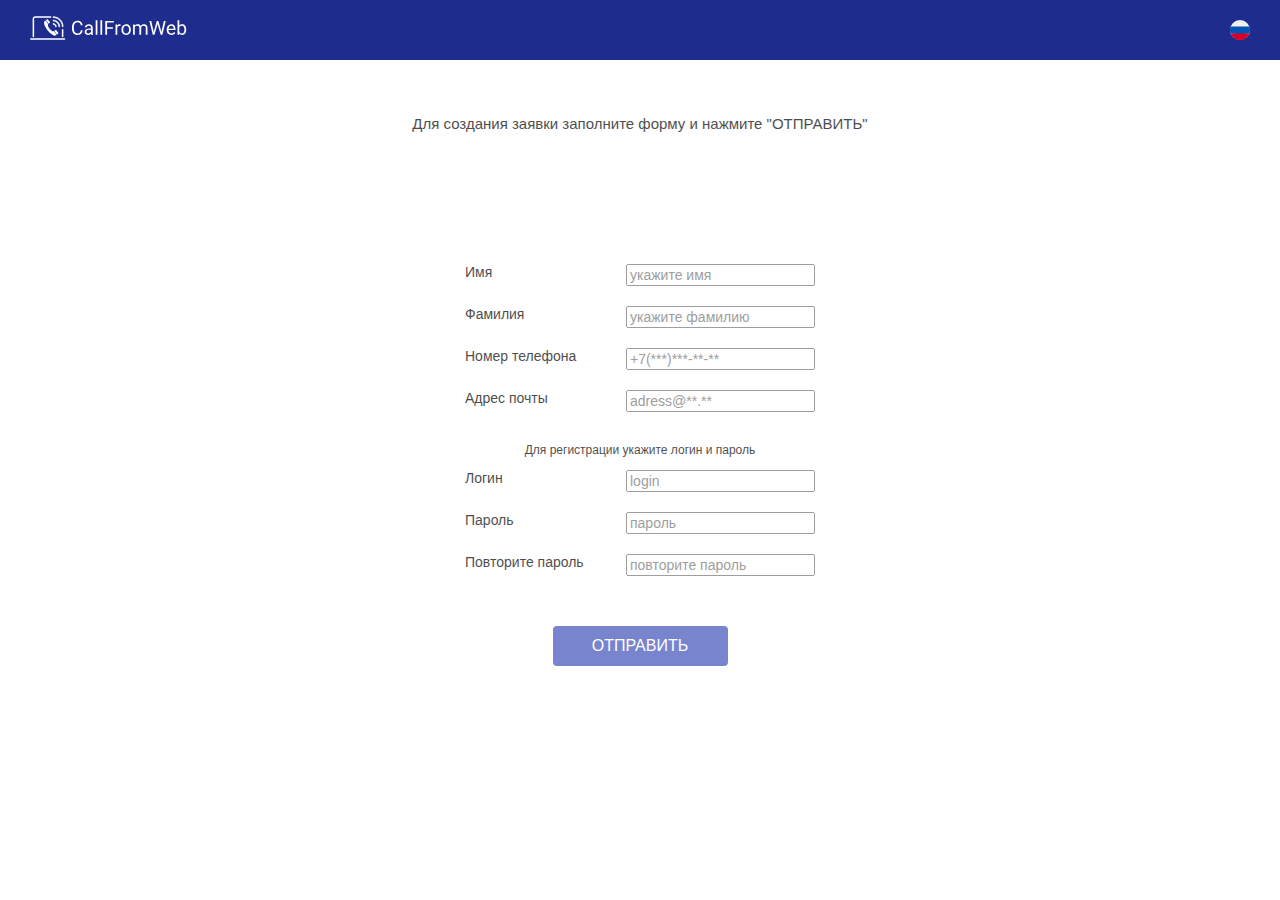
<file: index.html>
<!DOCTYPE html>
<html lang="en">

<meta charset="UTF-8">
<meta name="viewport" content="width=device-width,initial-scale=1,maximum-scale=1,user-scalable=no">
<title>Отправка формы</title>
<link rel="stylesheet" type="text/css" href="css/normalize.css">
<link rel="stylesheet" type="text/css" href="css/style.css">

</head>

<body>
    <div class="wrapper">
        <div class="header">
            <div class="header__logo">
                <a class="header__link">
                    <svg class="header__img" viewBox="0 0 210 32" fill="none">
                        <path
                            d="M70.237 19.135c-.228 1.955-.952 3.466-2.17 4.532-1.21 1.058-2.823 1.587-4.837 1.587-2.184 0-3.936-.783-5.256-2.349-1.312-1.566-1.968-3.66-1.968-6.284v-1.777c0-1.718.304-3.23.914-4.532.618-1.304 1.49-2.303 2.615-2.997 1.126-.702 2.43-1.053 3.91-1.053 1.964 0 3.538.55 4.723 1.65 1.185 1.092 1.875 2.607 2.07 4.545h-2.45c-.212-1.473-.674-2.539-1.385-3.2-.702-.66-1.688-.99-2.958-.99-1.557 0-2.78.576-3.669 1.727-.88 1.151-1.32 2.789-1.32 4.913v1.79c0 2.006.419 3.602 1.257 4.786.838 1.185 2.01 1.778 3.517 1.778 1.354 0 2.39-.305 3.11-.914.728-.618 1.21-1.689 1.447-3.212h2.45zM81.69 25c-.136-.27-.246-.753-.33-1.447-1.092 1.134-2.396 1.7-3.91 1.7-1.355 0-2.468-.38-3.34-1.142-.863-.77-1.294-1.743-1.294-2.92 0-1.43.541-2.539 1.624-3.326 1.092-.795 2.624-1.193 4.596-1.193h2.285v-1.08c0-.82-.245-1.472-.736-1.954-.49-.491-1.215-.737-2.17-.737-.839 0-1.541.212-2.108.635-.567.423-.85.935-.85 1.536h-2.362c0-.685.241-1.345.723-1.98.491-.643 1.151-1.151 1.98-1.524.839-.372 1.757-.558 2.756-.558 1.582 0 2.822.398 3.72 1.193.897.787 1.362 1.875 1.396 3.263v6.322c0 1.261.16 2.264.482 3.009V25H81.69zm-3.898-1.79c.736 0 1.435-.19 2.095-.571.66-.381 1.138-.876 1.434-1.486v-2.818h-1.84c-2.878 0-4.317.842-4.317 2.526 0 .737.246 1.312.736 1.727.491.415 1.122.622 1.892.622zM89.902 25h-2.348V5.5h2.348V25zm6.323 0h-2.349V5.5h2.349V25zm14.333-8.163h-7.757V25h-2.438V6.516h11.451V8.52h-9.013v6.323h7.757v1.993zm10.118-3.466a7.04 7.04 0 00-1.155-.089c-1.541 0-2.586.656-3.136 1.968V25h-2.349V11.264h2.285l.038 1.587c.771-1.228 1.862-1.841 3.276-1.841.457 0 .804.059 1.041.178v2.183zm1.295 4.634c0-1.346.262-2.556.787-3.631.533-1.075 1.269-1.904 2.209-2.488.948-.584 2.027-.876 3.237-.876 1.871 0 3.381.647 4.532 1.942 1.16 1.295 1.74 3.017 1.74 5.167v.165c0 1.337-.259 2.54-.775 3.606-.508 1.058-1.24 1.883-2.196 2.475-.948.593-2.04.889-3.276.889-1.861 0-3.372-.648-4.532-1.943-1.151-1.294-1.726-3.008-1.726-5.141v-.165zm2.361.28c0 1.523.351 2.746 1.054 3.668.711.923 1.659 1.384 2.843 1.384 1.194 0 2.142-.466 2.844-1.397.703-.939 1.054-2.25 1.054-3.935 0-1.507-.36-2.725-1.079-3.656-.711-.94-1.659-1.41-2.844-1.41-1.159 0-2.095.462-2.806 1.384-.71.923-1.066 2.243-1.066 3.961zm15.298-7.021l.063 1.523c1.008-1.185 2.366-1.777 4.076-1.777 1.921 0 3.228.736 3.922 2.209a5.222 5.222 0 011.778-1.6c.736-.406 1.604-.61 2.602-.61 3.013 0 4.545 1.596 4.596 4.787V25h-2.349v-9.065c0-.981-.224-1.713-.672-2.196-.449-.49-1.202-.736-2.26-.736-.872 0-1.596.262-2.171.787-.576.516-.91 1.215-1.003 2.095V25h-2.361v-9.001c0-1.997-.978-2.996-2.933-2.996-1.54 0-2.594.656-3.161 1.968V25h-2.349V11.264h2.222zm24.946 7.909l.356 2.437.52-2.196 3.656-12.898h2.057l3.567 12.898.508 2.234.394-2.488 2.869-12.644h2.45L176.472 25h-2.222l-3.809-13.47-.292-1.409-.292 1.41L165.909 25h-2.221l-4.469-18.484h2.437l2.92 12.657zm24.02 6.08c-1.862 0-3.377-.608-4.545-1.827-1.168-1.227-1.752-2.865-1.752-4.913v-.432c0-1.363.258-2.577.774-3.643.525-1.075 1.253-1.913 2.184-2.514a5.492 5.492 0 013.047-.914c1.786 0 3.174.588 4.164 1.764.99 1.177 1.485 2.861 1.485 5.053v.978h-9.306c.034 1.354.428 2.45 1.181 3.288.762.83 1.727 1.244 2.895 1.244.829 0 1.532-.17 2.107-.508a5.294 5.294 0 001.511-1.346l1.434 1.118c-1.151 1.768-2.877 2.653-5.179 2.653zm-.292-12.313c-.948 0-1.744.347-2.387 1.04-.643.686-1.041 1.65-1.193 2.895h6.88v-.178c-.067-1.193-.389-2.116-.964-2.767-.576-.66-1.355-.99-2.336-.99zm20.008 5.344c0 2.1-.483 3.788-1.448 5.066-.965 1.27-2.26 1.904-3.885 1.904-1.735 0-3.076-.614-4.024-1.84L198.841 25h-2.158V5.5h2.348v7.274c.948-1.176 2.256-1.764 3.923-1.764 1.667 0 2.975.63 3.923 1.891.956 1.261 1.435 2.988 1.435 5.18v.203zm-2.349-.266c0-1.6-.309-2.836-.927-3.708-.618-.871-1.506-1.307-2.666-1.307-1.549 0-2.662.72-3.339 2.158v5.941c.72 1.44 1.841 2.159 3.365 2.159 1.125 0 2.001-.436 2.627-1.308.627-.872.94-2.183.94-3.935z"
                            fill="currentColor"></path>
                        <path d="M1 30.7h45z" fill="currentColor"></path>
                        <path d="M1 30.7h45" stroke="currentColor" stroke-width="2" stroke-linecap="round"></path>
                        <path d="M4.5 27.2V3.7A2.5 2.5 0 017 1.2h20.5" stroke="currentColor" stroke-width="2"
                            stroke-linecap="round" stroke-linejoin="round"></path>
                        <path fill-rule="evenodd" clip-rule="evenodd"
                            d="M23.2 4.2c-.1 0-.3 0-.4.1l-1.6 1.3 3.6 4.6 1.6-1.3c.3-.2.3-.5.1-.8l-2.9-3.7c-.1-.1-.2-.2-.4-.2zm3 12.8c1 1.3 2.1 2.3 3.2 2.9 1 .6 1.8.7 2.5.5l3.6 4.7-1 .7c-2 1.6-7.1-1.5-11.1-6.7S17.6 8.3 19.6 6.7l1-.7 3.6 4.7c-.4.5-.5 1.4-.1 2.5.4 1.2 1.1 2.5 2.1 3.8zm7.9 1.7c.3-.2.6-.2.8.1l2.9 3.7c.1.1.1.3.1.4 0 .2-.1.3-.2.4L36 24.6 32.4 20l1.7-1.3z"
                            fill="currentColor"></path>
                        <path
                            d="M30.5 10.6c0 .3.2.5.5.5 1.7 0 3 1.4 3 3 0 .3.2.5.5.5s.5-.2.5-.5c0-2.2-1.8-4-4-4-.3 0-.5.2-.5.5zM38.5 14c0 .3.2.5.5.5s.5-.2.5-.5c0-4.7-3.8-8.4-8.4-8.4-.3 0-.5.2-.5.5s.2.5.5.5c4-.1 7.4 3.3 7.4 7.4z"
                            fill="currentColor" stroke="currentColor"></path>
                        <path
                            d="M31 1c-.3 0-.5.2-.5.5s.2.5.5.5c6.7 0 12.1 5.4 12.1 12.1 0 .3.2.5.5.5s.5-.2.5-.5C44 6.8 38.2 1 31 1z"
                            fill="currentColor" stroke="currentColor"></path>
                        <path d="M43.5 27.2v-9z" fill="currentColor"></path>
                        <path d="M43.5 27.2v-9" stroke="currentColor" stroke-width="2" stroke-linecap="round"
                            stroke-linejoin="round"></path>
                    </svg>
                </a>
            </div>
            <div class="header__location">
                <svg class="header__location-img" viewBox="0 0 512 512">
                    <circle fill="#F0F0F0" cx="256" cy="256" r="256"></circle>
                    <path fill="#0052B4"
                        d="M496.077,345.043C506.368,317.31,512,287.314,512,256s-5.632-61.31-15.923-89.043H15.923C5.633,194.69,0,224.686,0,256s5.633,61.31,15.923,89.043L256,367.304L496.077,345.043z">
                    </path>
                    <path fill="#D80027"
                        d="M256,512c110.071,0,203.906-69.472,240.077-166.957H15.923C52.094,442.528,145.929,512,256,512z">
                    </path>
                </svg>
            </div>
        </div>
        <div class="content">
            <p class="content__about">
                Для создания заявки заполните форму и нажмите "ОТПРАВИТЬ"
            </p>
            <div class="content__wrapper-form">
                <div class="content__error">
                    <img class="content__error-img" width="15px" height="15px" alt="Error" src="img/error.png">
                    <p class="content__error-info"></p>
                </div>

                <form class="content__form" method="POST" action="#" autocomplete="off">
                    <label class="content__form-label" for="name">Имя
                        <input class="content__form-input" id="name" type="text" minlength="2" maxlength="10"
                            placeholder="укажите имя" required>
                    </label>

                    <label class="content__form-label" for="surname">Фамилия
                        <input class="content__form-input" id="surname" type="text" minlength="2" maxlength="12"
                            placeholder="укажите фамилию" required>
                    </label>

                    <label class="content__form-label" for="tel">Номер телефона
                        <input class="content__form-input" type="tel" required minlength="7" maxlength="12"
                            placeholder="+7(***)***-**-**" id="tel">
                    </label>

                    <label class="content__form-label" for="email">Адрес почты
                        <input class="content__form-input" minlength="4" type="email" placeholder="adress@**.**"
                            maxlength="12" id="email">
                    </label>

                    <p class="content__form-reg">Для регистрации укажите логин и пароль</p>

                    <label class="content__form-label" for="login">Логин
                        <input class="content__form-input" minlength="6" required id="login" maxlength="12"
                            placeholder="login">
                    </label>

                    <label class="content__form-label" for="password">Пароль
                        <input class="content__form-input" required id="password" placeholder="пароль" maxlength="12"
                            minlength="6">
                    </label>

                    <label class="content__form-label" for="repassword">Повторите пароль
                        <input class="content__form-input" required id="repassword" placeholder="повторите пароль"
                            maxlength="12" minlength="6">
                    </label>
                    <button class="content__form-btn" type="submit">отправить</button>
                </form>
            </div>

        </div>
        <footer class="footer">
            <p class="footer__about"></p>
        </footer>
    </div>
    <script src="script.js"></script>
</body>

</html>
</file>
<file: css/style.css>
.wrapper {
  width: 100%;
  font-family: "Roboto", sans-serif;
}

.header {
  height: 60px;
  background-color: #1e2d8d;
  display: flex;
  padding-left: 30px;
  padding-right: 30px;
}

.header__logo {
  margin-right: auto;
  display: flex;
  align-items: center;
}

.header__link {
  margin-left: auto;
}

.header__img {
  color: #fff;
  height: 24px;
}

.header__location {
  display: flex;
  align-items: center;
}

.header__location-img {
  width: 20px;
  height: 20px;
}

.content {
  display: flex;
  flex-direction: column;
  align-items: center;
  padding-top: 40px;
}

.content__about {
  font-family: inherit;
  font-size: 15px;
  line-height: 18px;
  font-weight: 400;
  opacity: 0.7;
  text-align: center;
}

.content__wrapper-form {
  max-width: 500px;
  padding-top: 40px;
}

.content__error {
  height: 51px;
  display: flex;
  flex-direction: column;
  max-width: 350px;
  align-items: center;
}

.content__error-img {
  display: none;
}

.content__error-info {
  color: red;
  height: 36px;
  padding: 0;
  margin: 0;
  text-align: center;
}

.content__form {
  min-width: 350px;
  display: flex;
  flex-direction: column;
  margin-top: 25px;
}

.content__form-label {
  font-family: inherit;
  display: flex;
  opacity: 0.7;
  font-size: 14px;
  margin-bottom: 20px;
}

.content__form-input {
  margin-left: auto;
  border: 1px solid #000000 0.5;
  outline: none;
  outline-offset: 0;
}

.content__form-input:hover {
  border-color: #7885ce;
  outline: none;
}

.content__form-reg {
  text-align: center;
  font-family: inherit;
  font-size: 12px;
  opacity: 0.7;
}

.content__form-btn {
  height: 40px;
  width: 50%;
  align-self: center;
  margin-top: 30px;
  background: #7885ce;
  border-radius: 4px;
  border: none;
  color: #fff;
  text-transform: uppercase;
  line-height: 16px;
  outline: none;
}

.content__form-btn:hover {
  background-color: #5561ac;
}

.content__form-btn:active {
  opacity: 0.5;
}
</file>
